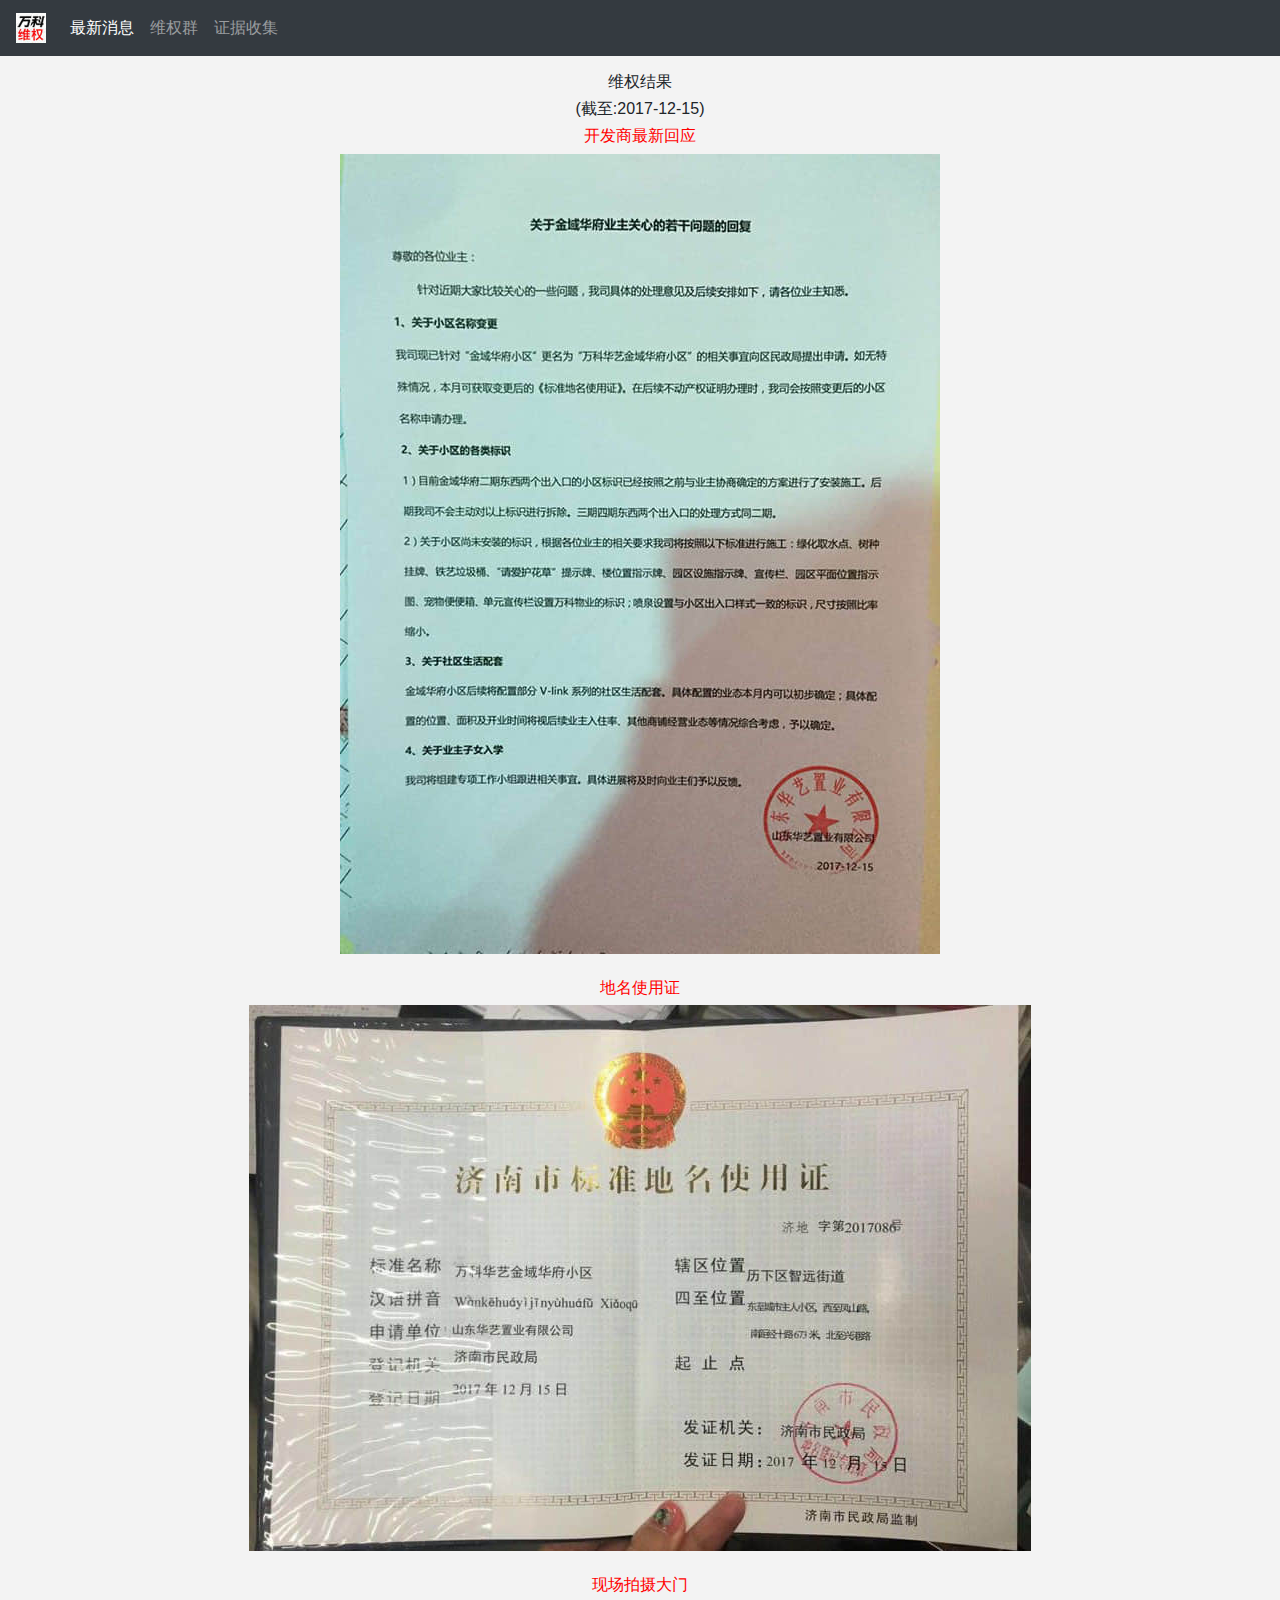
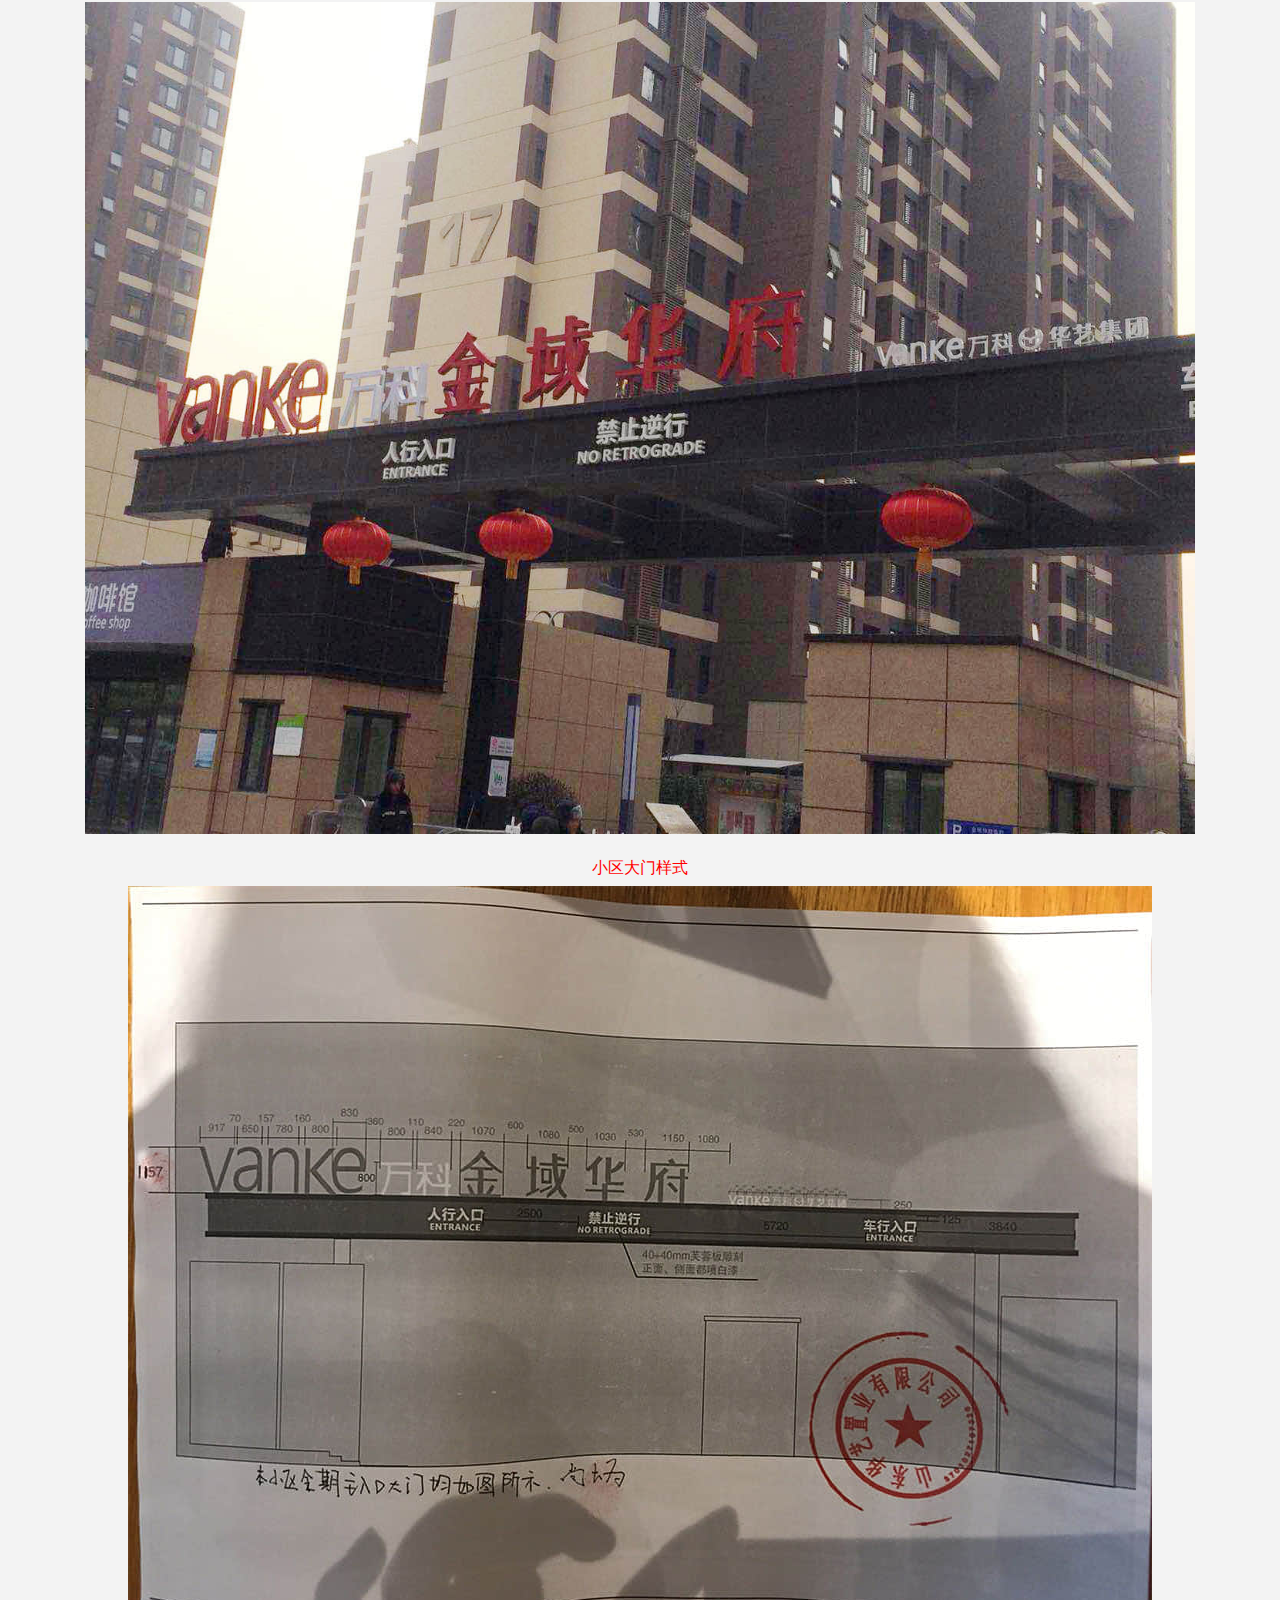
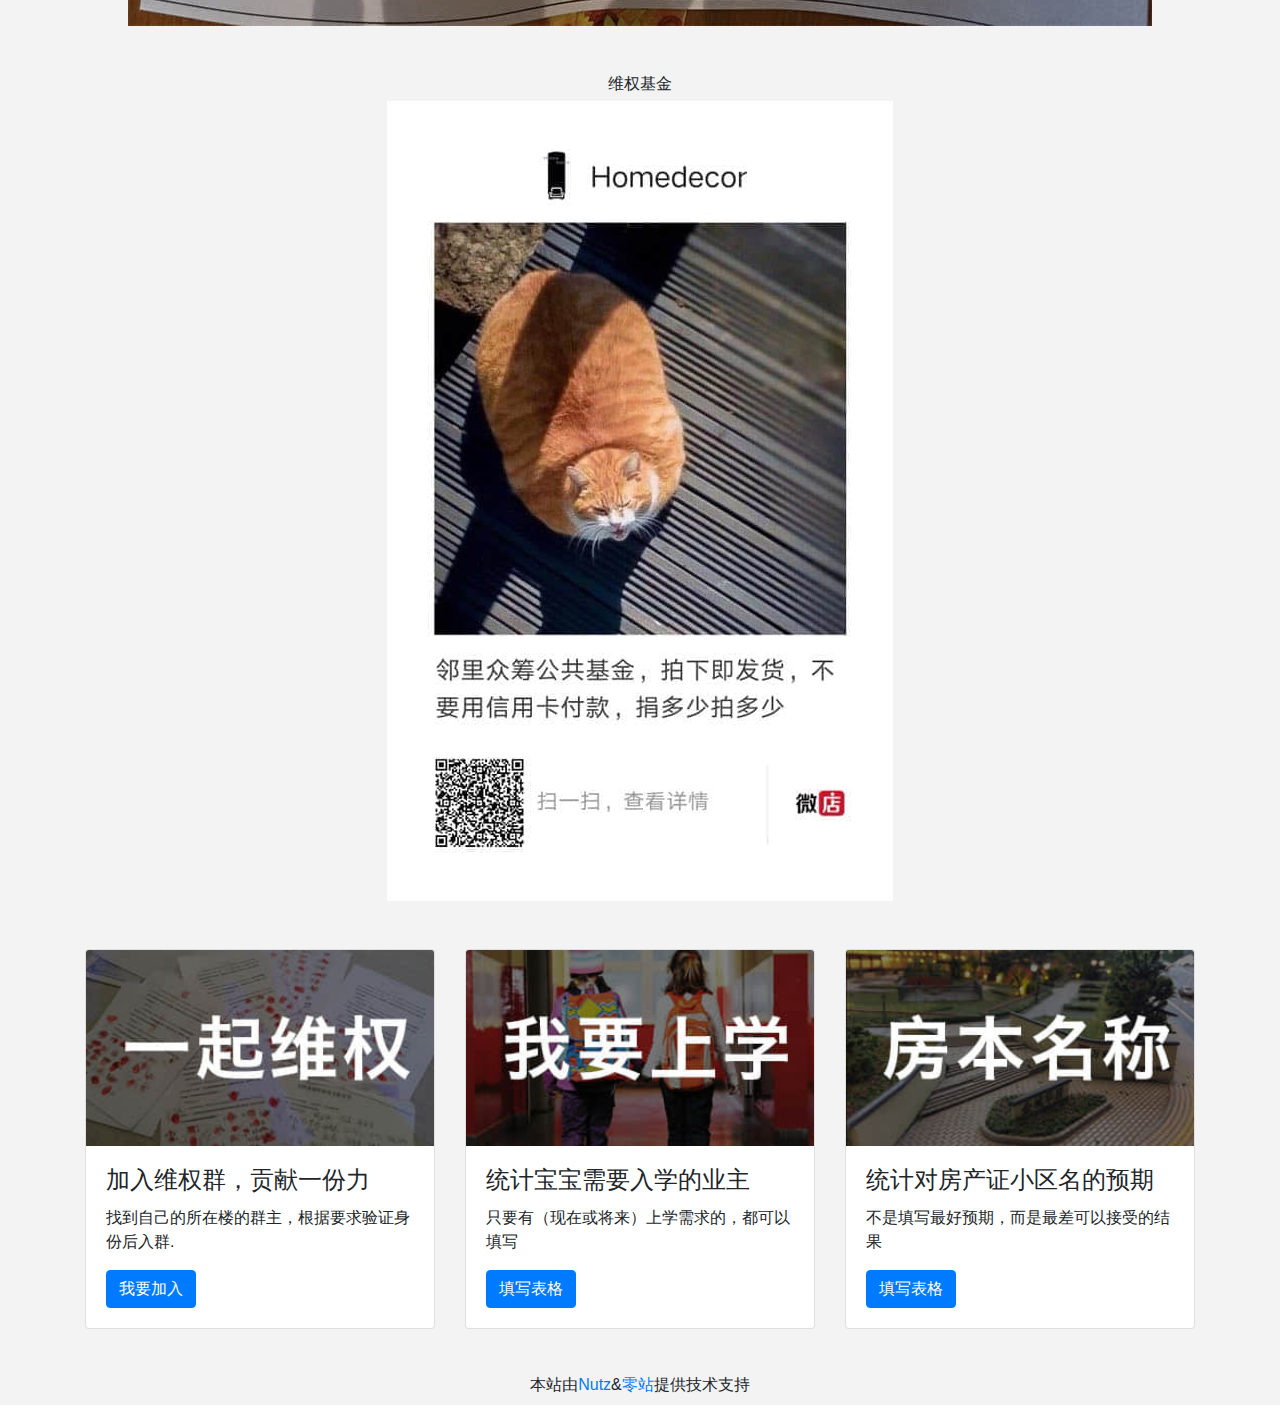
<file: website/index.html>
<!doctype html>
<html lang="en">
<head>
    <meta charset="UTF-8">
    <meta name="viewport"
          content="width=device-width, user-scalable=no, initial-scale=1.0, maximum-scale=1.0, minimum-scale=1.0">
    <meta http-equiv="X-UA-Compatible" content="ie=edge">
    <title>万科金域华府维权</title>
    <link rel="stylesheet" href="css/bootstrap.min.css">
    <link rel="stylesheet" href="css/wk.css">
    <link rel="stylesheet" href="css/font-awesome.min.css">
</head>
<body>
<nav class="navbar navbar-expand-lg navbar-dark bg-dark fixed-top">
    <a class="navbar-brand red-text" href="#"><img src="images/logo48.jpg" width="30" height="30"
                                                   class="d-inline-block align-top" alt=""></a>
    <button class="navbar-toggler" type="button" data-toggle="collapse" data-target="#navbarNav"
            aria-controls="navbarNav" aria-expanded="false" aria-label="Toggle navigation">
        <span class="navbar-toggler-icon"></span>
    </button>
    <div class="collapse navbar-collapse" id="navbarNav">
        <ul class="navbar-nav">
            <li class="nav-item active">
                <a class="nav-link" href="#">最新消息</a>
            </li>
            <li class="nav-item">
                <a class="nav-link" href="contacts.html">维权群</a>
            </li>
            <li class="nav-item">
                <a class="nav-link" href="evidence.html">证据收集</a>
            </li>
        </ul>
    </div>
</nav>
<div class="navbar-place"></div>
<!--阶段性结果-->
<div class="container container-gap">
    <div class="row">
        <div class="col-sm-12 text-center">
            <h6 class="text-center">维权结果</h6>
            <h6 class="text-center">(截至:2017-12-15)</h6>
        </div>
        <div class="col-sm-12 text-center" >
            <h6 class="text-center text-center red-text">开发商最新回应</h6>
        </div>
        <div class="col-sm-12 evimage text-center" >
            <img src="images/result/1215.jpg" class="img-fluid" alt="1215">
        </div>
        <div class="col-sm-12 text-center" >
            <h6 class="text-center text-center red-text">地名使用证</h6>
        </div>
        <div class="col-sm-12 evimage text-center" >
            <img src="images/result/1215b.jpg" class="img-fluid" alt="地名使用证">
        </div>
        <div class="col-sm-12 text-center" >
            <h6 class="text-center text-center red-text">现场拍摄大门</h6>
        </div>
        <div class="col-sm-12 evimage text-center" >
            <img src="images/result/现场大门.jpg" class="img-fluid" alt="现场大门">
        </div>
        <div class="col-sm-12 text-center" >
            <h6 class="text-center text-center red-text">小区大门样式</h6>
        </div>
        <div class="col-sm-12 evimage text-center" >
            <img src="images/result/小区大门样式.jpg" class="img-fluid" alt="小区大门样式">
        </div>
    </div>
</div>
<!--维权基金-->
<div class="container container-gap">
    <div class="row">
        <div class="col-sm-12 text-center">
            <h6 class="text-center">维权基金</h6>
        </div>
        <div class="col-sm-12 evimage text-center">
            <img src="images/paicat.jpg" class="img-fluid" alt="拍猫">
        </div>
    </div>
</div>
<!--其他链接-->
<div class="container container-gap">
    <div class="row">
        <div class="col-md-4 col-sm-12">
            <div class="card mb12">
                <img class="card-img-top" src="images/peopleadd.jpg" alt="加入维权">
                <div class="card-body">
                    <h4 class="card-title">加入维权群，贡献一份力</h4>
                    <p class="card-text">找到自己的所在楼的群主，根据要求验证身份后入群.</p>
                    <a href="contacts.html" class="btn btn-primary">我要加入</a>
                </div>
            </div>
        </div>
        <div class="col-md-4 col-sm-12">
            <div class="card mb12">
                <img class="card-img-top" src="images/goschool.jpg" alt="我要上学">
                <div class="card-body">
                    <h4 class="card-title">统计宝宝需要入学的业主</h4>
                    <p class="card-text">只要有（现在或将来）上学需求的，都可以填写</p>
                    <a href="https://www.jiandaoyun.com/f/5a260d88552b07053037c68b" target="_blank"
                       class="btn btn-primary">填写表格</a>
                </div>
            </div>
        </div>
        <div class="col-md-4 col-sm-12">
            <div class="card mb12">
                <img class="card-img-top" src="images/housename.jpg" alt="房本名称">
                <div class="card-body">
                    <h4 class="card-title">统计对房产证小区名的预期</h4>
                    <p class="card-text">不是填写最好预期，而是最差可以接受的结果</p>
                    <a href="https://www.jiandaoyun.com/f/5a2769f9552b0705303b2ab2" target="_blank"
                       class="btn btn-primary">填写表格</a>
                </div>
            </div>
        </div>
    </div>
</div>
<footer class="container">
    <div class="row">
        <div class="col-md text-center">本站由<a href="https://nutzam.com/">Nutz</a>&<a href="https://site0.cn">零站</a>提供技术支持
        </div>
    </div>
</footer>
</body>
<script src="js/jquery-slim.min.js"></script>
<script src="js/popper.min.js"></script>
<script src="js/bootstrap.min.js"></script>
</html>
</file>
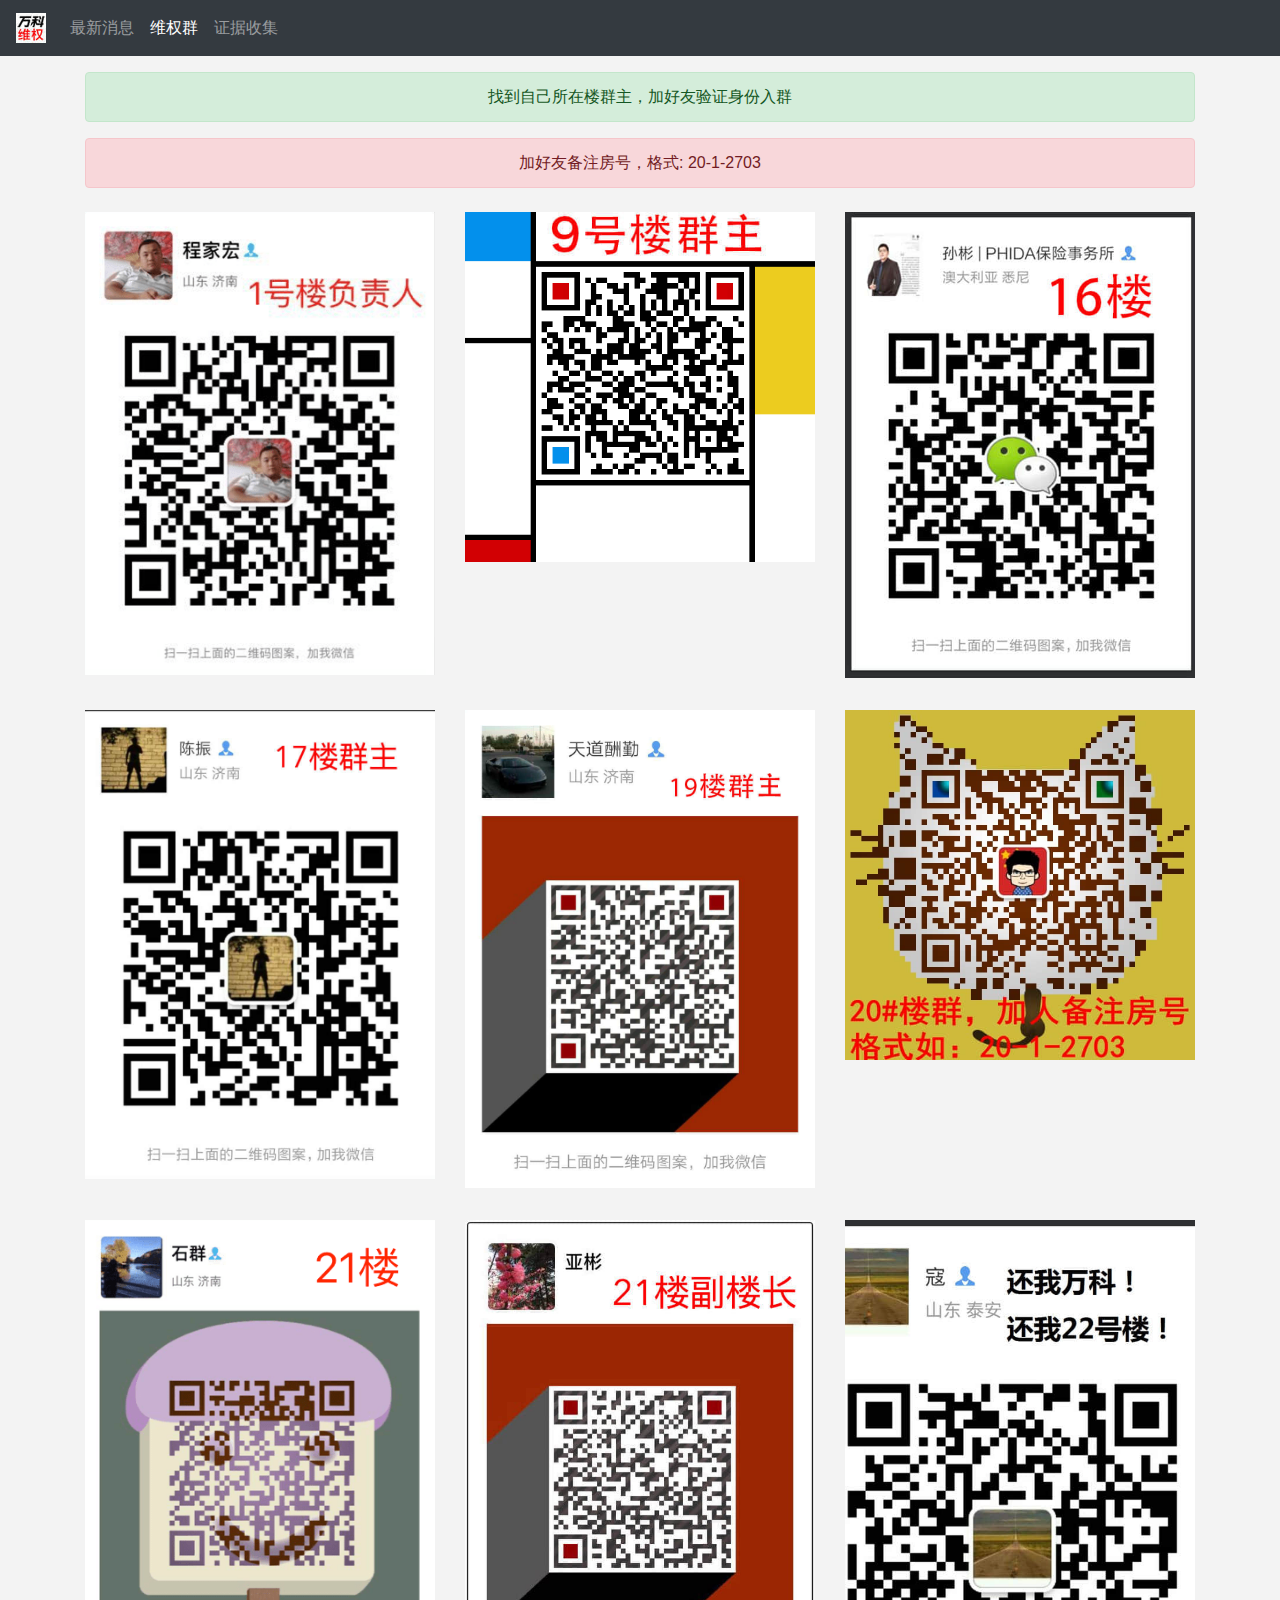
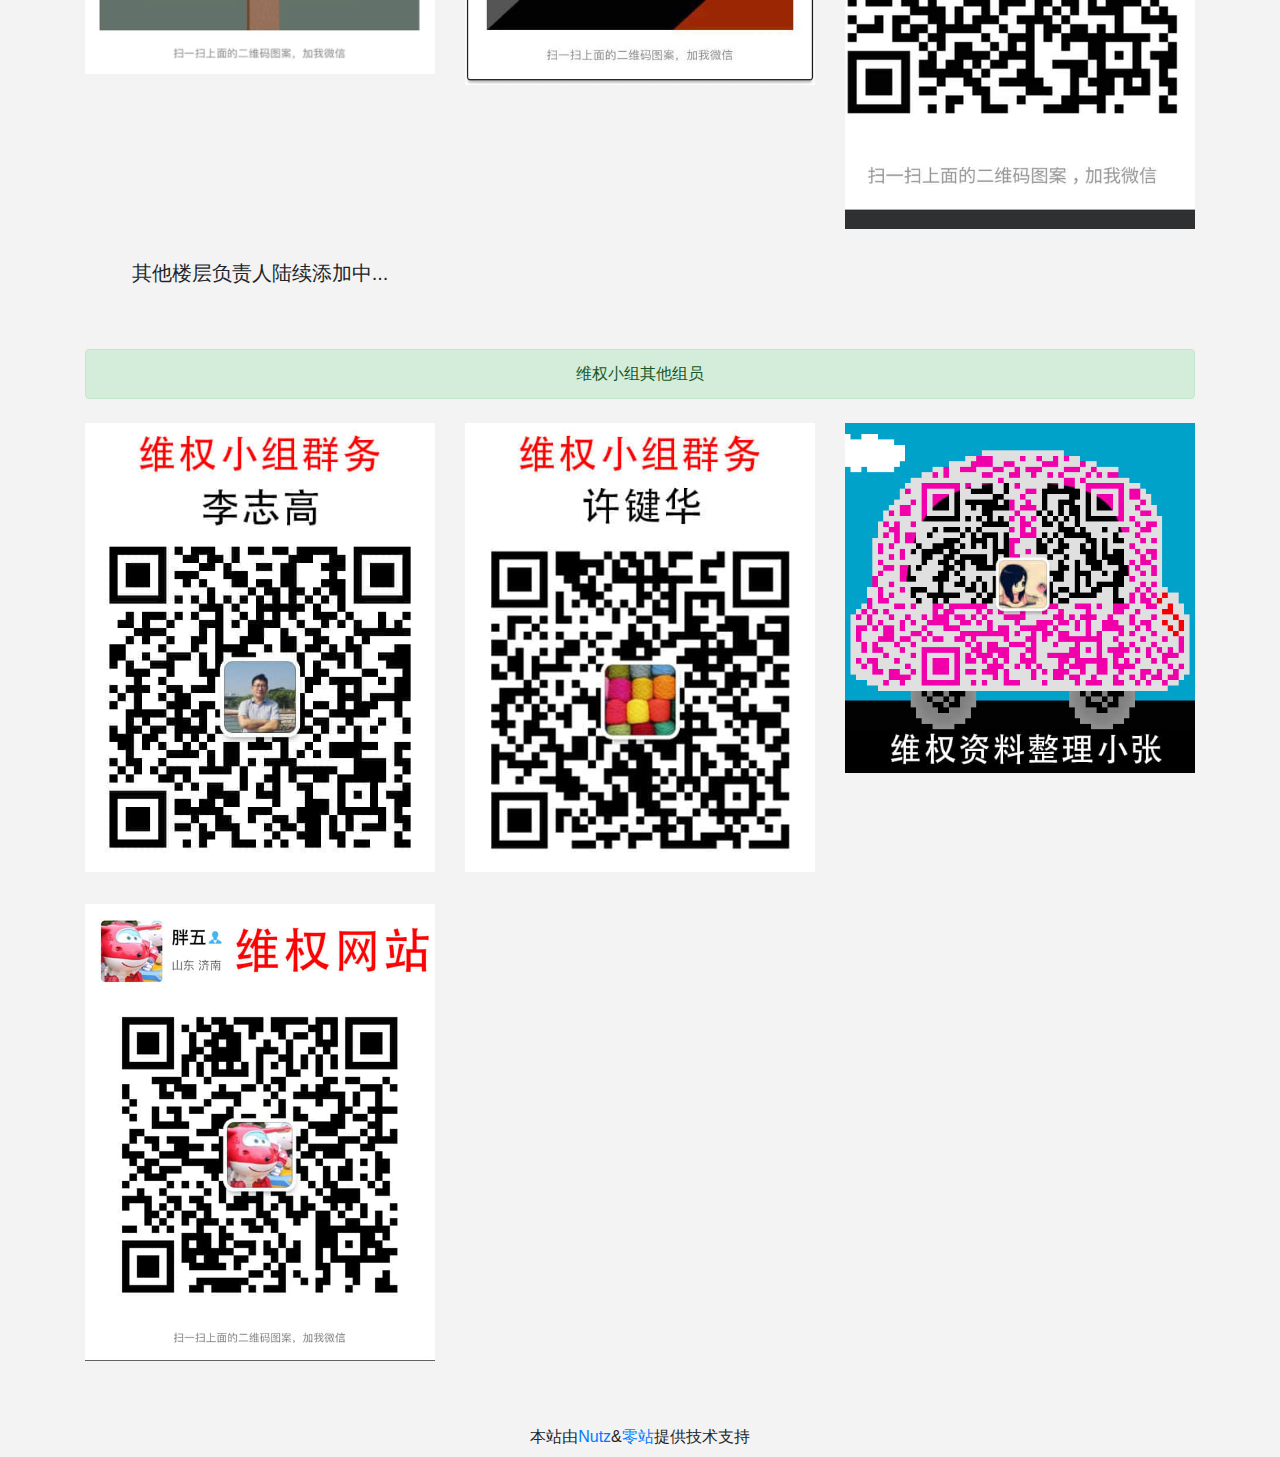
<file: website/contacts.html>
<!doctype html>
<html lang="en">
<head>
    <meta charset="UTF-8">
    <meta name="viewport"
          content="width=device-width, user-scalable=no, initial-scale=1.0, maximum-scale=1.0, minimum-scale=1.0">
    <meta http-equiv="X-UA-Compatible" content="ie=edge">
    <title>加入维权队伍</title>
    <link rel="stylesheet" href="css/bootstrap.min.css">
    <link rel="stylesheet" href="css/wk.css">
    <link rel="stylesheet" href="css/font-awesome.min.css">
    <style>
        .mb12 {
            margin-bottom: 32px;
        }

        body {
            /*background: #CCC;*/
        }
    </style>
</head>
<body>
<nav class="navbar navbar-expand-lg navbar-dark bg-dark fixed-top">
    <a class="navbar-brand red-text" href="#"><img src="images/logo48.jpg" width="30" height="30"
                                                   class="d-inline-block align-top" alt=""></a>
    <button class="navbar-toggler" type="button" data-toggle="collapse" data-target="#navbarNav"
            aria-controls="navbarNav" aria-expanded="false" aria-label="Toggle navigation">
        <span class="navbar-toggler-icon"></span>
    </button>
    <div class="collapse navbar-collapse" id="navbarNav">
        <ul class="navbar-nav">
            <li class="nav-item">
                <a class="nav-link" href="index.html">最新消息</a>
            </li>
            <li class="nav-item active">
                <a class="nav-link" href="#">维权群</a>
            </li>
            <li class="nav-item">
                <a class="nav-link" href="evidence.html">证据收集</a>
            </li>
        </ul>
    </div>
</nav>
<div class="navbar-place"></div>
<div class="container container-gap">
    <div class="alert alert-success text-center" role="alert">
        找到自己所在楼群主，加好友验证身份入群
    </div>
    <div class="alert alert-danger text-center" role="alert">
        加好友备注房号，格式: 20-1-2703
    </div>
</div>
<div class="container container-gap">
    <div class="row">
        <div class="col-md-4 com-sm-12 text-center mb12">
            <img src="images/qun/1.png" class="img-fluid" alt="1号楼群主">
        </div>
        <div class="col-md-4 com-sm-12 text-center mb12">
            <img src="images/qun/9.jpg" class="img-fluid" alt="9号楼群主">
        </div>
        <div class="col-md-4 com-sm-12 text-center mb12">
            <img src="images/qun/16.jpg" class="img-fluid" alt="16号楼群主">
        </div>
        <div class="col-md-4 com-sm-12 text-center mb12">
            <img src="images/qun/17.jpg" class="img-fluid" alt="17号楼群主">
        </div>
        <div class="col-md-4 com-sm-12 text-center mb12">
            <img src="images/qun/19.jpg" class="img-fluid" alt="19号楼群主">
        </div>
        <div class="col-md-4 com-sm-12 text-center mb12">
            <img src="images/qun/20.jpg" class="img-fluid" alt="20号楼群主">
        </div>
        <div class="col-md-4 com-sm-12 text-center mb12">
            <img src="images/qun/21.png" class="img-fluid" alt="21号楼群主">
        </div>
        <div class="col-md-4 com-sm-12 text-center mb12">
            <img src="images/qun/21s.jpg" class="img-fluid" alt="21号楼副群主">
        </div>
        <div class="col-md-4 com-sm-12 text-center mb12">
            <img src="images/qun/22.jpg" class="img-fluid" alt="22号楼群主">
        </div>
        <div class="col-md-4 com-sm-12 text-center mb12">
            <h5>其他楼层负责人陆续添加中...</h5>
        </div>
    </div>
</div>
<div class="container container-gap">
    <div class="alert alert-success text-center" role="alert">
        维权小组其他组员
    </div>
</div>
<div class="container container-gap">
    <div class="row">
        <div class="col-md-4 com-sm-12 text-center mb12">
            <img src="images/qun/qw1.jpg" class="img-fluid" alt="群务1">
        </div>
        <div class="col-md-4 com-sm-12 text-center mb12">
            <img src="images/qun/qw2.jpg" class="img-fluid" alt="群务2">
        </div>
        <div class="col-md-4 com-sm-12 text-center mb12">
            <img src="images/qun/zl.jpg" class="img-fluid" alt="群务3">
        </div>
        <div class="col-md-4 com-sm-12 text-center mb12">
            <img src="images/qun/wz.jpg" class="img-fluid" alt="群务4">
        </div>
    </div>
</div>
<footer class="container">
    <div class="row">
        <div class="col-md text-center">本站由<a href="https://nutzam.com/">Nutz</a>&<a href="https://site0.cn">零站</a>提供技术支持
        </div>
    </div>
</footer>
</body>
<script src="js/jquery-slim.min.js"></script>
<script src="js/popper.min.js"></script>
<script src="js/bootstrap.min.js"></script>
</html>
</file>
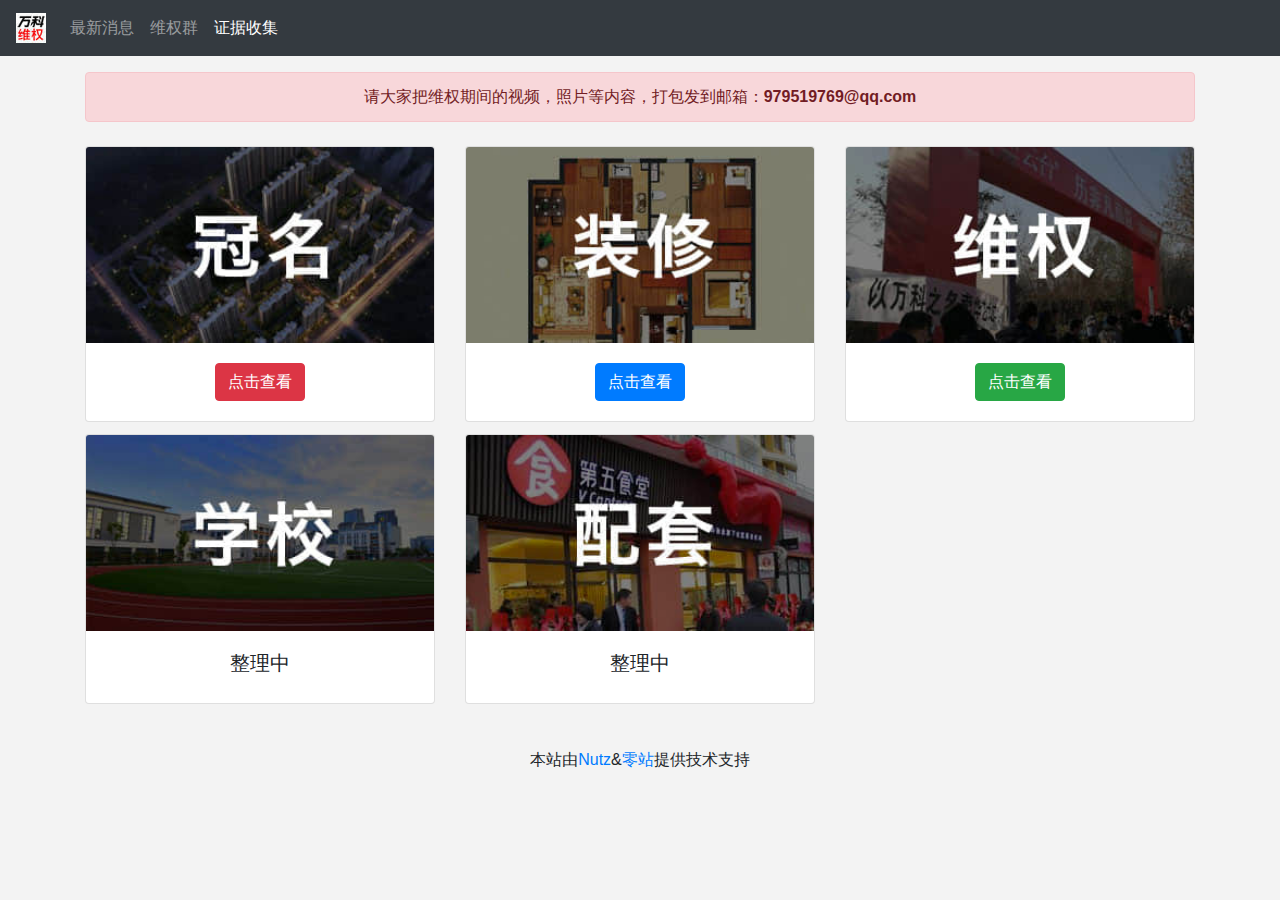
<file: website/evidence.html>
<!doctype html>
<html lang="en">
<head>
    <meta charset="UTF-8">
    <meta name="viewport"
          content="width=device-width, user-scalable=no, initial-scale=1.0, maximum-scale=1.0, minimum-scale=1.0">
    <meta http-equiv="X-UA-Compatible" content="ie=edge">
    <title>维权证据收集</title>
    <link rel="stylesheet" href="css/bootstrap.min.css">
    <link rel="stylesheet" href="css/wk.css">
    <link rel="stylesheet" href="css/font-awesome.min.css">
</head>
<body>
<nav class="navbar navbar-expand-lg navbar-dark bg-dark fixed-top">
    <a class="navbar-brand red-text" href="#"><img src="images/logo48.jpg" width="30" height="30"
                                                   class="d-inline-block align-top" alt=""></a>
    <button class="navbar-toggler" type="button" data-toggle="collapse" data-target="#navbarNav"
            aria-controls="navbarNav" aria-expanded="false" aria-label="Toggle navigation">
        <span class="navbar-toggler-icon"></span>
    </button>
    <div class="collapse navbar-collapse" id="navbarNav">
        <ul class="navbar-nav">
            <li class="nav-item">
                <a class="nav-link" href="index.html">最新消息</a>
            </li>
            <li class="nav-item">
                <a class="nav-link" href="contacts.html">维权群</a>
            </li>
            <li class="nav-item active">
                <a class="nav-link" href="#">证据收集</a>
            </li>
        </ul>
    </div>
</nav>
<div class="navbar-place"></div>
<div class="container container-gap">
    <div class="alert alert-danger text-center" role="alert">
        请大家把维权期间的视频，照片等内容，打包发到邮箱：<b id="cpEmail" data-clipboard-text="979519769@qq.com">979519769@qq.com</b>
    </div>
</div>
<!--证据分类-->
<div class="container container-gap" id="evcate">
    <div class="row">
        <div class="col-md-4 col-sm-12">
            <div class="card mb12">
                <img class="card-img-top" src="images/p_guanming.jpg" alt="冠名">
                <div class="card-body text-center">
                    <button class="btn btn-danger" tar="guanming">点击查看</button>
                </div>
            </div>
        </div>
        <div class="col-md-4 col-sm-12">
            <div class="card mb12">
                <img class="card-img-top" src="images/p_zhuangxiu.jpg" alt="装修">
                <div class="card-body text-center">
                    <button class="btn btn-primary" tar="zhuangxiu">点击查看</button>
                </div>
            </div>
        </div>
        <div class="col-md-4 col-sm-12">
            <div class="card mb12">
                <img class="card-img-top" src="images/p_weiquan.jpg" alt="维权">
                <div class="card-body text-center">
                    <button class="btn btn-success" tar="weiquan">点击查看</button>
                </div>
            </div>
        </div>
        <div class="col-md-4 col-sm-12">
            <div class="card mb12">
                <img class="card-img-top" src="images/p_xuexiao.jpg" alt="学校">
                <div class="card-body text-center">
                    <!--<button class="btn btn-danger" data-toggle="modal" data-target="#noimpl">点击查看</button>-->
                    <h5 class="text-center">整理中</h5>
                </div>
            </div>
        </div>
        <div class="col-md-4 col-sm-12">
            <div class="card mb12">
                <img class="card-img-top" src="images/p_peitao.jpg" alt="配套">
                <div class="card-body text-center">
                    <!--<button class="btn btn-danger" data-toggle="modal" data-target="#noimpl">点击查看</button>-->
                    <h5 class="text-center">整理中</h5>
                </div>
            </div>
        </div>
    </div>
</div>

<div class="modal fade" id="noimpl" tabindex="-1" role="dialog" aria-labelledby="noimplModal" aria-hidden="true">
    <div class="modal-dialog" role="document">
        <div class="modal-content">
            <div class="modal-header">
                <h5 class="modal-title" id="noimplModal">内容整理中</h5>
            </div>
            <div class="modal-footer">
                <button type="button" class="btn btn-secondary" data-dismiss="modal">关闭</button>
            </div>
        </div>
    </div>
</div>
<footer class="container">
    <div class="row">
        <div class="col-md text-center">本站由<a href="https://nutzam.com/">Nutz</a>&<a href="https://site0.cn">零站</a>提供技术支持
        </div>
    </div>
</footer>
</body>
<script src="js/jquery-slim.min.js"></script>
<script src="js/popper.min.js"></script>
<script src="js/bootstrap.min.js"></script>
<script src="js/clipboard.min.js"></script>
<script>
    $(document).ready(function () {
        // copy邮件
        var clipboard = new Clipboard('#cpEmail');
        clipboard.on('success', function (e) {
        });
        // 跳转目录
        $('#evcate').delegate(".btn", 'click', function () {
            var $btn = $(this);
            var url = "e_" + $btn.attr('tar') + ".html";
            window.location.href = url;
        })
    });
</script>
</html>
</file>
<file: website/css/wk.css>
body {
  background: rgba(240, 240, 240, 0.8); }

.navbar-place {
  height: 72px; }

.container-gap {
  margin-bottom: 24px; }

.red-text {
  color: #F00; }

.mb12 {
  margin-bottom: 12px; }

.btn-return {
  margin-bottom: 1rem; }

.evlink {
  border: 1px solid #eee;
  background: #aaa;
  color: #FFF;
  padding: 8px 16px;
  line-height: 1.1;
  margin-bottom: 0.5rem; }

.evtitle {
  font-weight: 500;
  line-height: 1.2;
  font-size: 1rem; }

.evimage {
  margin-bottom: 1.5rem; }

footer {
  padding: 8px 0; }

/*# sourceMappingURL=wk.css.map */
</file>
